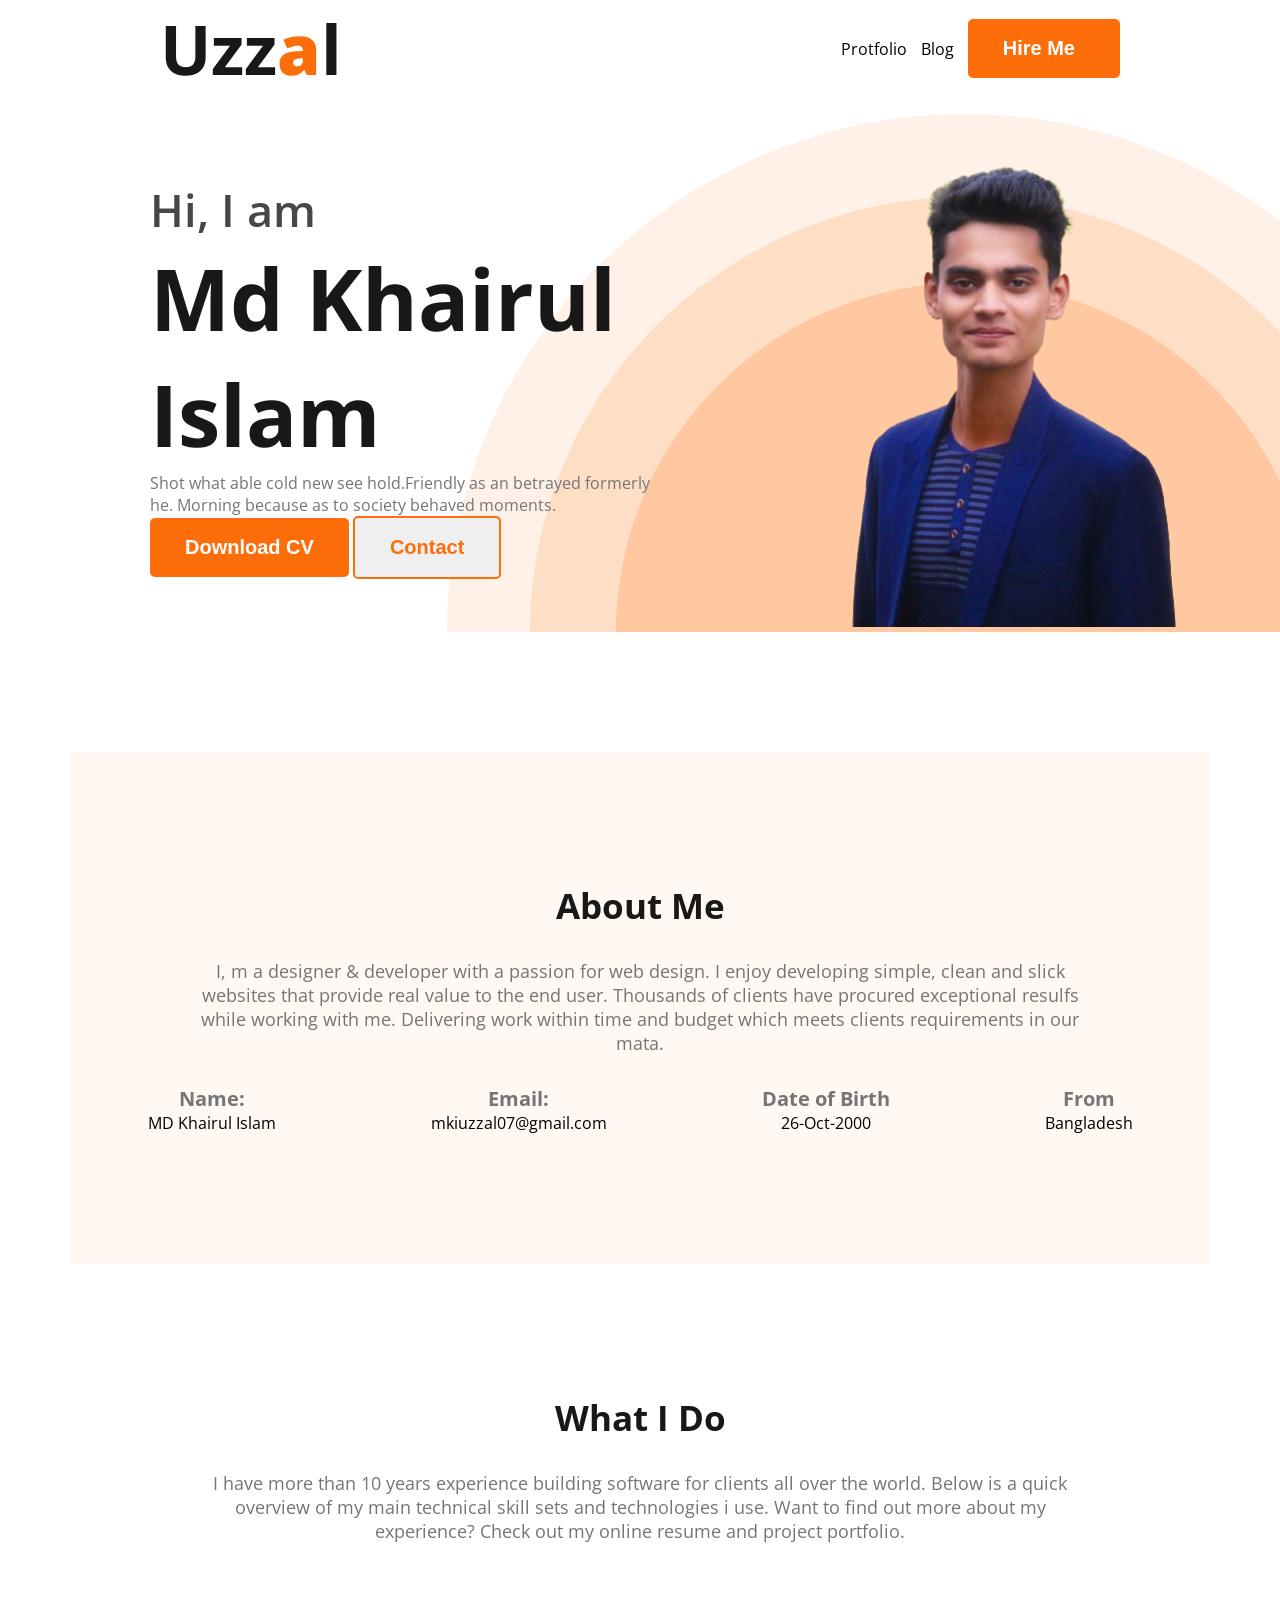
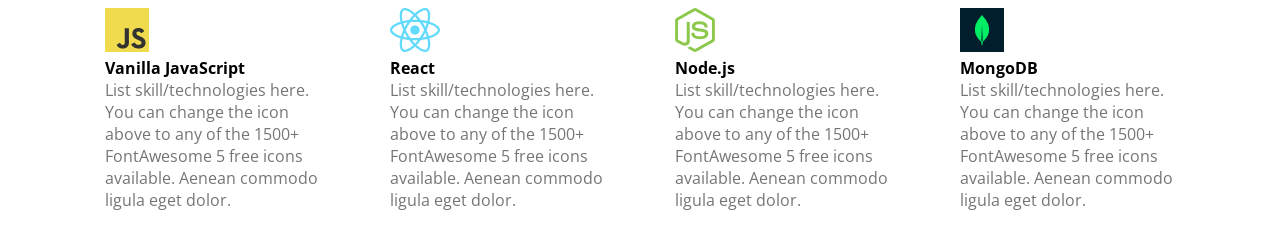
<file: index.html>
<!DOCTYPE html>
<html lang="en">
  <head>
    <meta charset="UTF-8" />
    <meta name="viewport" content="width=device-width, initial-scale=1.0" />
    <link rel="preconnect" href="https://fonts.googleapis.com" />
    <link rel="preconnect" href="https://fonts.gstatic.com" crossorigin />
    <link
      href="https://fonts.googleapis.com/css2?family=Open+Sans:wght@700&display=swap"
      rel="stylesheet"
    />
    <link rel="stylesheet" href="style/style.css" />
    <title>Protfolio</title>
  </head>
  <body>
    <header>
      <nav>
        <!-- this is navigaton bar -->
        <div class="website_logo">
          <h1>Uzz<span class="primaryTextColor">a</span>l</h1>
        </div>
        <div class="manuBar">
          <ul>
            <li><a href="">Protfolio</a></li>
            <li><a href="">Blog</a></li>
            <li>
              <button class="primary_Button">
                <a href="" class="Primary-btn-color">Hire Me</a>
              </button>
            </li>
          </ul>
        </div>
      </nav>
      <!-- this is Banner section -->
      <div class="banner">
        <div class="bannerText">
          <h3 class="Greeting">Hi, I am</h3>
          <h1 class="bannerTitle">Md Khairul Islam</h1>
          <p class="banner-discription">
            Shot what able cold new see hold.Friendly as an betrayed formerly
            he. Morning because as to society behaved moments.
          </p>
          <div class="banner-button">
            <button class="primary_Button">
              <a class="Primary-btn-color" href="">Download CV</a>
            </button>
            <button class="Secondary_Button">
              <a class="Secondary-btn-color" href="">Contact</a>
            </button>
          </div>
        </div>
        <div class="bannerImg">
          <img class="ProfilePic" src="images/uzzal.png" alt="" />
        </div>
      </div>
    </header>
    <main>
      <section>
        <div class="aboutSection">
          <h1 class="sectionTitle">About Me</h1>
          <p class="sectionDiscription">
            I, m a designer & developer with a passion for web design. I enjoy
            developing simple, clean and slick websites that provide real value
            to the end user. Thousands of clients have procured exceptional
            resulfs while working with me. Delivering work within time and
            budget which meets clients requirements in our mata.
          </p>
          <div class="aboutInfo-container">
            <div class="aboutInfo">
              <h4 class="infoTitle">Name:</h4>
              <p class="infoDiscription">MD Khairul Islam</p>
            </div>
            <div class="aboutInfo">
              <h4 class="infoTitle">Email:</h4>
              <p class="infoDiscription">mkiuzzal07@gmail.com</p>
            </div>
            <div class="aboutInfo">
              <h4 class="infoTitle">Date of Birth</h4>
              <p class="infoDiscription">26-Oct-2000</p>
            </div>
            <div class="aboutInfo">
              <h4 class="infoTitle">From</h4>
              <p class="infoDiscription">Bangladesh</p>
            </div>
          </div>
        </div>
      </section>
      <section>
        <div class="whatDo-Section">
          <h1 class="sectionTitle">What I Do</h1>
          <p class="sectionDiscription">
            I have more than 10 years experience building software for clients
            all over the world. Below is a quick overview of my main technical
            skill sets and technologies i use. Want to find out more about my
            experience? Check out my online resume and project portfolio.
          </p>
        </div>
      </section>
      <section>
        <div class="Card-Container">
          <div class="card">
            <img src="./images/icons/js.png" alt="" class="cardImg" />
            <div class="card-text">
              <h4>Vanilla JavaScript</h4>
              <p class="card-discription">
                List skill/technologies here. You can change the icon above to
                any of the 1500+ FontAwesome 5 free icons available. Aenean
                commodo ligula eget dolor.
              </p>
            </div>
          </div>
          <div class="card">
            <img src="./images/icons/react.png" alt="" class="cardImg" />
            <div class="card-text">
              <h4>React</h4>
              <p class="card-discription">
                List skill/technologies here. You can change the icon above to
                any of the 1500+ FontAwesome 5 free icons available. Aenean
                commodo ligula eget dolor.
              </p>
            </div>
          </div>
          <div class="card">
            <img src="./images/icons/nodejs.png" alt="" class="cardImg" />
            <div class="card-text">
              <h4>Node.js</h4>
              <p class="card-discription">
                List skill/technologies here. You can change the icon above to
                any of the 1500+ FontAwesome 5 free icons available. Aenean
                commodo ligula eget dolor.
              </p>
            </div>
          </div>
          <div class="card">
            <img src="./images/icons/mongo.png" alt="" class="cardImg" />
            <div class="card-text">
              <h4>MongoDB</h4>
              <p class="card-discription">
                List skill/technologies here. You can change the icon above to
                any of the 1500+ FontAwesome 5 free icons available. Aenean
                commodo ligula eget dolor.
              </p>
            </div>
          </div>
        </div>
      </section>

    </main>
  </body>
</html>
</file>
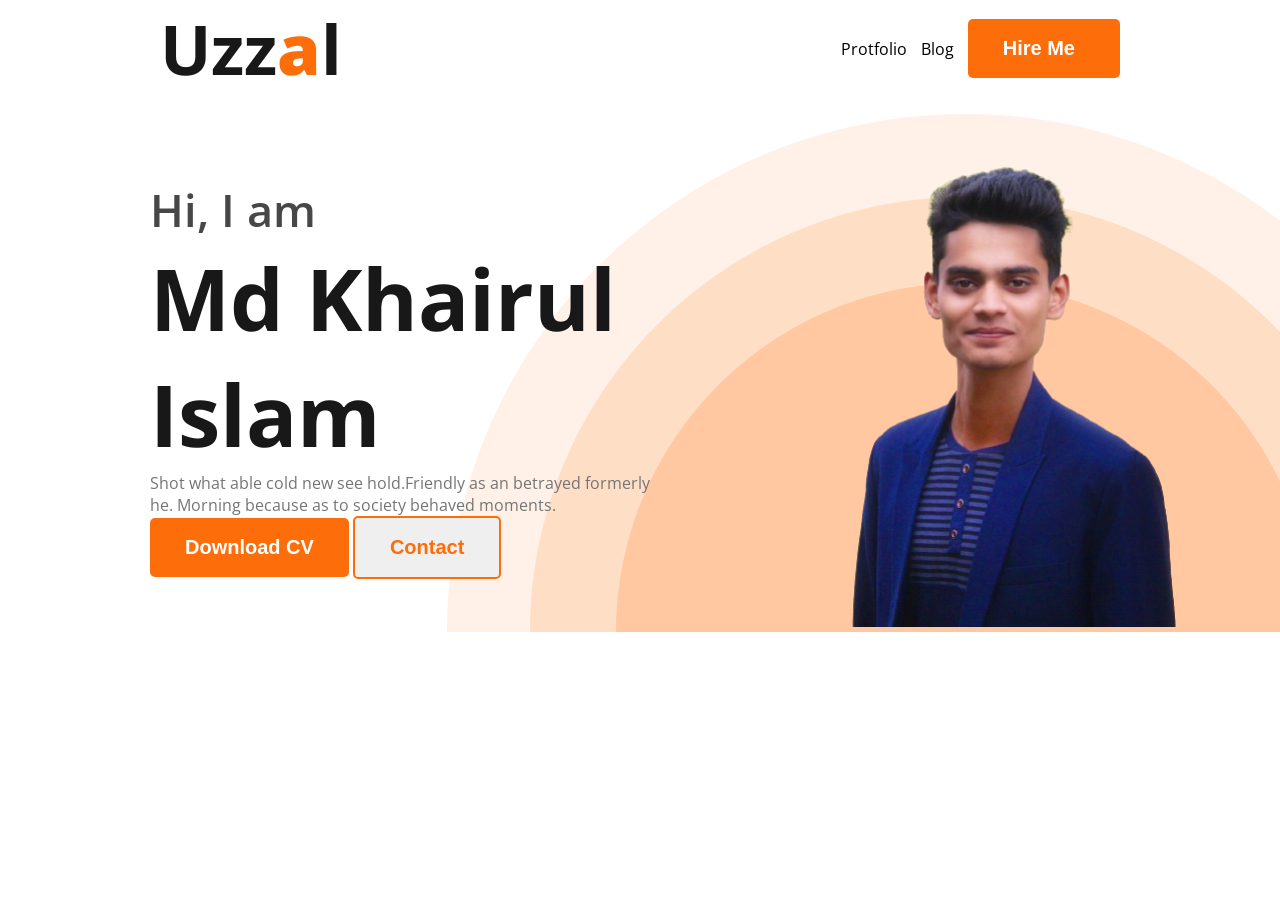
<file: indexx.html>
<!DOCTYPE html>
<html lang="en">
  <head>
    <meta charset="UTF-8" />
    <meta name="viewport" content="width=device-width, initial-scale=1.0" />
    <link rel="preconnect" href="https://fonts.googleapis.com" />
    <link rel="preconnect" href="https://fonts.gstatic.com" crossorigin />
    <link
      href="https://fonts.googleapis.com/css2?family=Open+Sans:wght@700&display=swap"
      rel="stylesheet"
    />
    <link rel="stylesheet" href="style/style.css" />
    <title>Protfolio</title>
  </head>
  <body>
    <header>
      <nav>
        <!-- this is navigaton bar -->
        <div class="website_logo">
          <h1>Uzz<span class="primaryTextColor">a</span>l</h1>
        </div>
        <div class="manuBar">
          <ul>
            <li><a href="">Protfolio</a></li>
            <li><a href="">Blog</a></li>
            <li>
              <button class="primary_Button">
                <a href="" class="Primary-btn-color">Hire Me</a>
              </button>
            </li>
          </ul>
        </div>
      </nav>
      <!-- this is Banner section -->
      <div class="banner">
        <div class="bannerText">
          <h3 class="Greeting">Hi, I am</h3>
          <h1 class="bannerTitle">Md Khairul Islam</h1>
          <p class="banner-discription">
            Shot what able cold new see hold.Friendly as an betrayed formerly
            he. Morning because as to society behaved moments.
          </p>
          <div class="banner-button">
            <button class="primary_Button">
              <a class="Primary-btn-color" href="">Download CV</a>
            </button>
            <button class="Secondary_Button">
              <a class="Secondary-btn-color" href="">Contact</a>
            </button>
          </div>
        </div>
        <div class="bannerImg">
        <img class="ProfilePic" src="images/uzzal.png" alt=""/>
        </div>
      </div>
    </header>
    <main>
      
    </main>
  </body>
</html>
</file>
<file: style/style.css>
* {
  text-decoration: none;
  margin:0;
  padding:0;
}
body {
  font-family: "Open Sans", sans-serif;
}

/* Nav Related Style */
nav{
    color: #FFF8F3;
    margin:0 160px;
}
.website_logo {
  color: #181818;
  font-size: 45px;
  font-weight: 800;
}
.primaryTextColor {
    color: #FD6E0A;
    font-size: 70px;
    font-weight: 800;
}
nav li {
  display: inline;
}
nav li a {
  color: black;
  margin-right: 10px;
}
.primary_Button {
  background-color: #fd6e0a;
  padding:18px 35px;
  border-radius: 5px;
  border: none;
  font-size: 20px;
  font-weight: 700; 
}
.Primary-btn-color {
    color: white;
}
nav {
    display: flex;
    justify-content: space-between;
    align-items:center;
  }
/* Banner Relatade Style */
.Greeting{
color: #474747;
font-size: 45px;
font-weight: 600;
margin-bottom:0px;

}
.bannerTitle{
 color: #181818;
 font-size: 85px;
 font-weight: 700;
 margin:0px;
 
}
.banner-discription{
 color: #757575;
 max-width:500px;

}
.Secondary_Button {
  padding:18px 35px;
  border-radius: 5px;
  font-size: 20px;
  font-weight: 700; 
  border: 2px solid #fd6e0a;
}
.Secondary-btn-color {
  color: #fd6e0a;
}

.banner {
  display: flex;
  padding:30px 30px 0px 150px;
  justify-content: space-between;
  background-image: url(../images/header_bg.png);
  background-repeat: no-repeat;
  background-position: bottom right;
  align-items: center;
}

.bannerImg .ProfilePic{
    width:500px;
}
/* main section relatade style */
/* About Related style */
main{
  max-width:1140px;
  margin:0 auto;
}
.aboutSection{
  background-color:#FFF8F3;
  text-align: center;
  margin-top: 120px;
}
.sectionTitle{
 color: #181818;
 font-size: 35px; 
 padding:130px 150px 0px 150px;
}
.sectionDiscription{
 color: #757575;
 font-size: 18px;
 padding:30px 130px 30px 130px ;
}
.aboutInfo-container{
  display: flex;
  justify-content: space-around;
  padding-bottom: 130px;
}
.infoTitle{
  color: #757575;
  font-size: 20px; 
  
}
/* What do Section */
.whatDo-Section{
  text-align: center;
}
/* card-Section */
.Card-Container{
  display: flex;
  justify-content: space-around;
}
.card{
  width:270;
  height:380;
  padding:35px;
  gap:20px;
 
}
.card-discription{
  color: #757575;
  font-size: 16px; 
}
</file>
